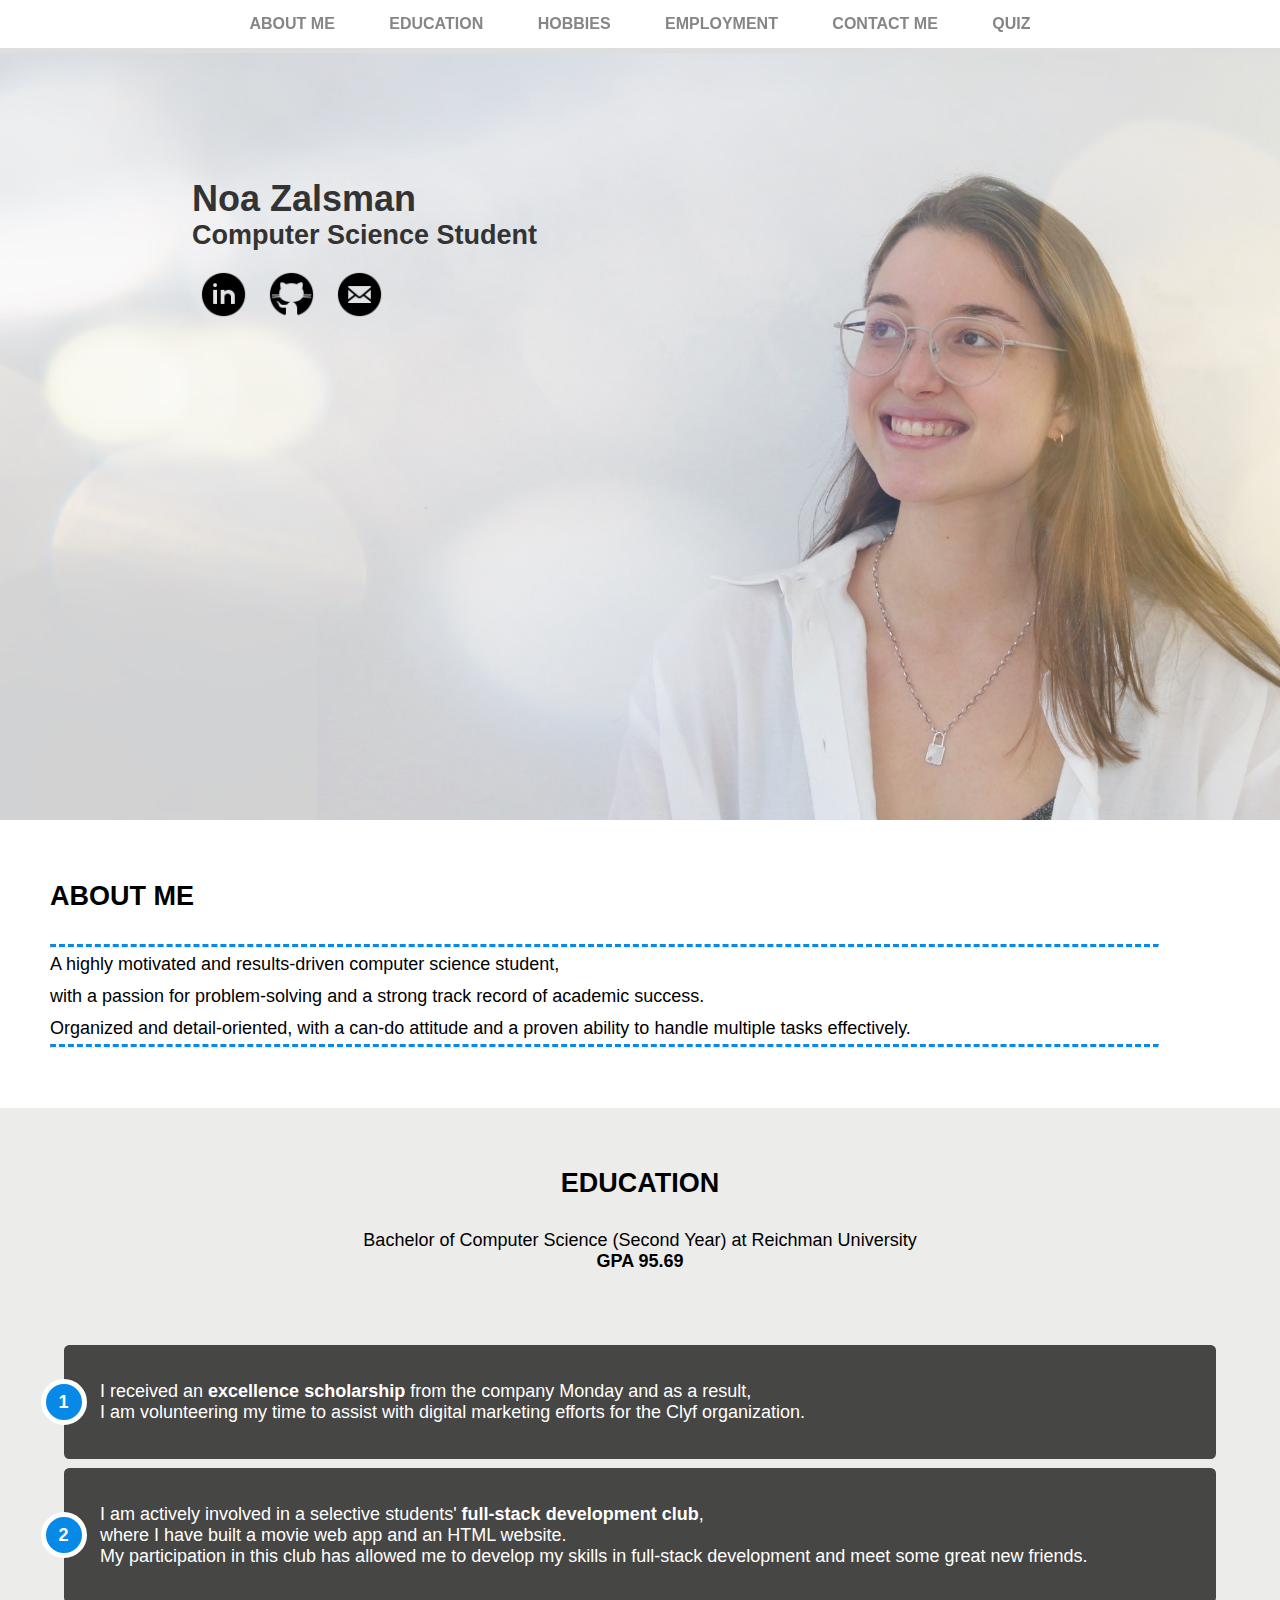
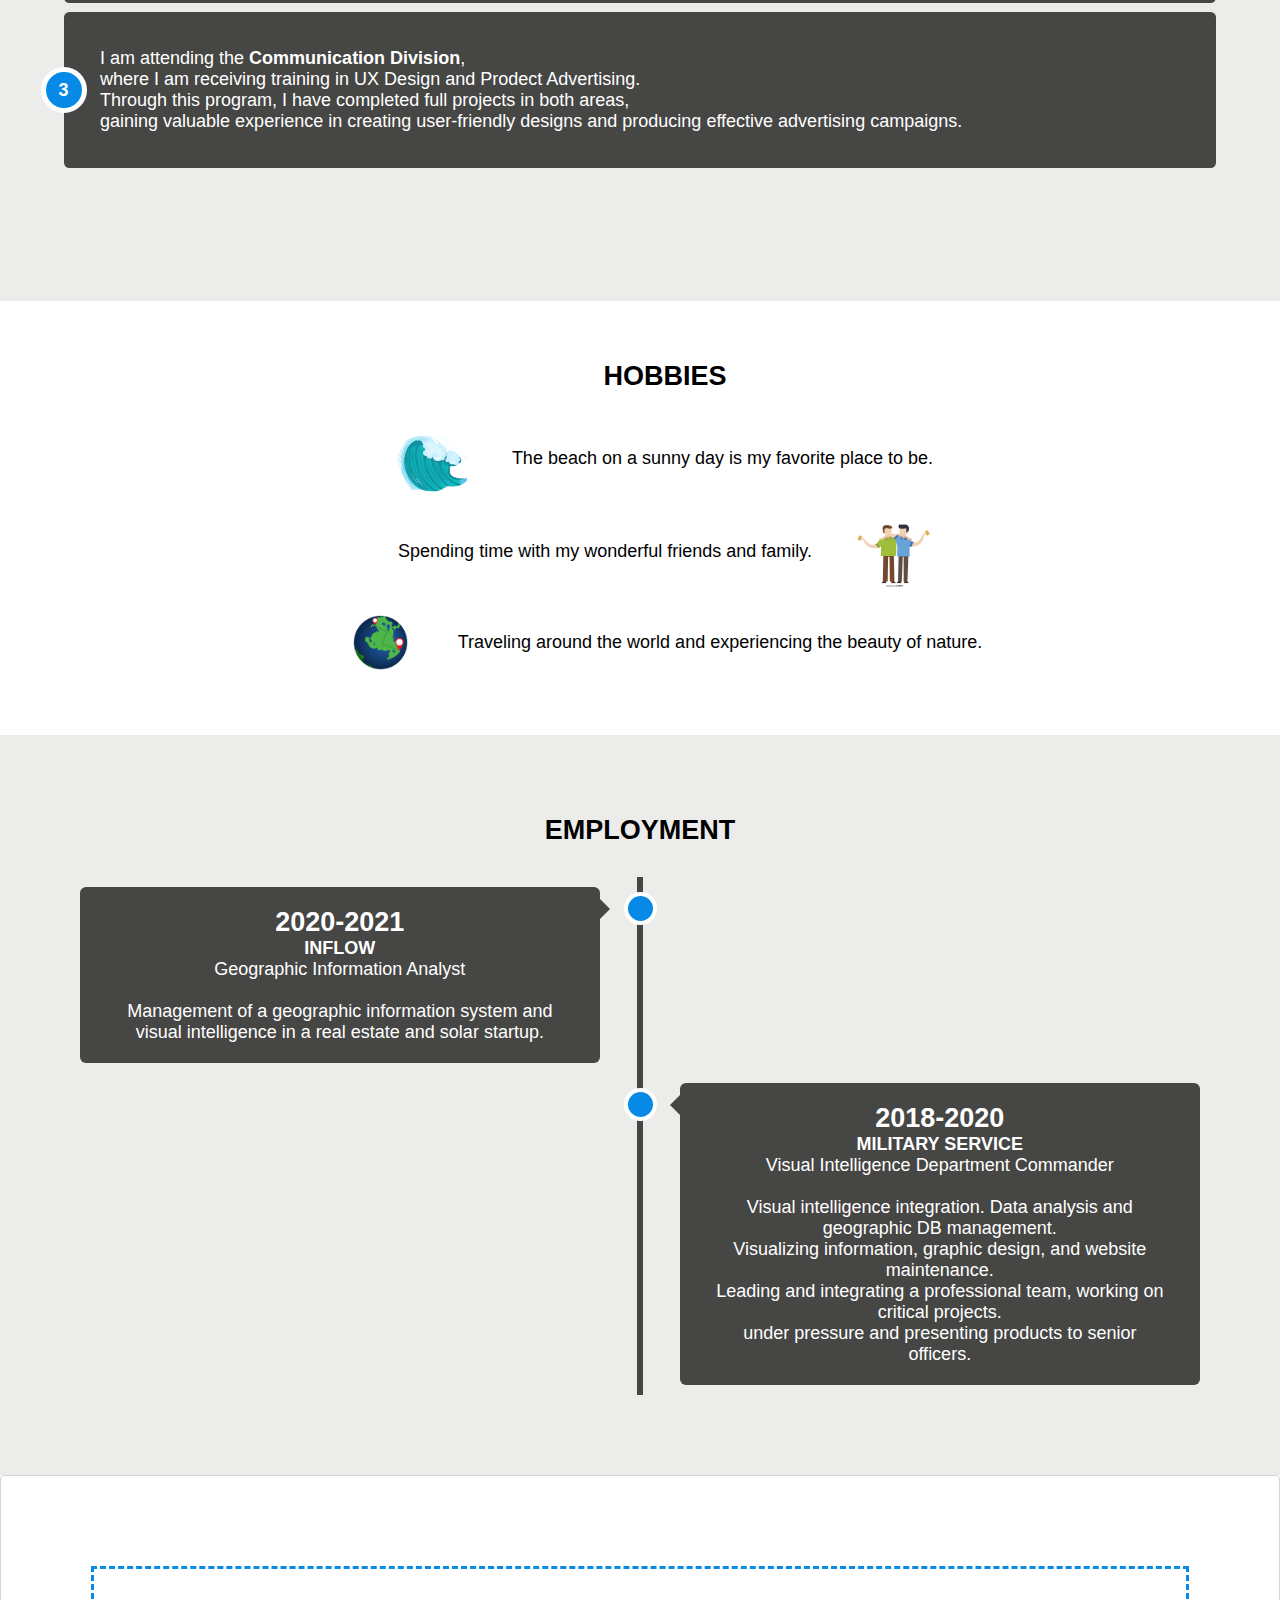
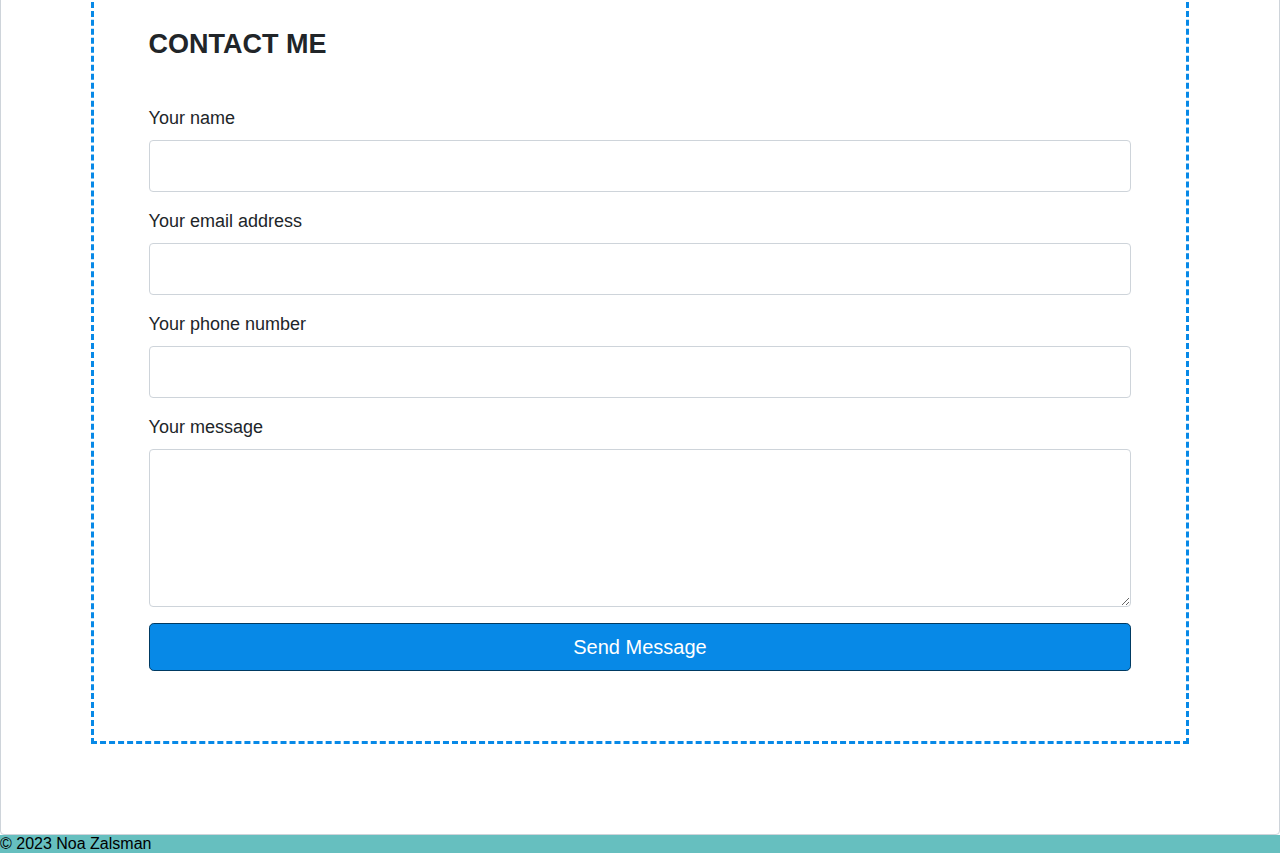
<file: index.html>
<!DOCTYPE html>
<html lang="en" dir="ltr">

<head>
  <meta charset="utf-8">
  <title>Noa Zalsman CV</title>
  <!-- css  -->
  <link rel="stylesheet" href="css/styles.css">
</head>

<body>
  <!-- navigation -->
  <nav class="fill">
    <ul id="nav-menu">
      <li class="nav-item"><a href="#" class="nav-link" onclick="Scroll('about-me')">About me</a></li>
      <li class="nav-item"><a href="#" class="nav-link" onclick="Scroll('education')">Education</a></li>
      <li class="nav-item"><a href="#" class="nav-link" onclick="Scroll('hobbies')">Hobbies</a></li>
      <li class="nav-item"><a href="#" class="nav-link" onclick="Scroll('employment')">Employment</a></li>
      <li class="nav-item"><a href="#" class="nav-link" onclick="Scroll('contact')">Contact Me</a></li>
      <li class="nav-item"><a href="quiz.html" class="nav-link">Quiz</a></li>
    </ul>
    <div id="hamburger">
      <span class="bar"></span>
      <span class="bar"></span>
      <span class="bar"></span>
    </div>
  </nav>

  
  <!-- main -->
  <div class="top-container">
    <span class="name">
      <h1>Noa Zalsman</h1>
      <h2>Computer Science Student</h2>
      <ul class="contact_buttons">
        <li><a href="https://www.linkedin.com/in/noa-zalsman-4900b31b3"><img src="./images/contact/linkedin.png" width="47px" height="47px"></a></li>
        <li><a href="https://github.com/noazalsman"><img src="./images/contact/github.png" width="47px" height="47px"></a></li>
        <li><a href="https://mail.google.com/mail/?view=cm&fs=1&to=noa.zalsman@gmail.com"><img src="./images/contact/email.png" width="47px" height="47px"></a></li>
      </ul>
    </span>
  </div>

  <!-- about me -->
    <div class="profile" id="about-me">
      <h2>ABOUT ME<br/><br/></h2>
      <hr>
      <p class="intro">A highly motivated and results-driven computer science student,<br/> 
                      with a passion for problem-solving and a strong track record of academic success.<br/>
                      Organized and detail-oriented, with a can-do attitude and a proven ability to handle multiple tasks effectively.</p>
      <hr>
    </div>
  
  <!-- education -->
  <div class="education" id="education">
    <h2>EDUCATION<br/><br/></h2>
    <p class="intro">Bachelor of Computer Science (Second Year) at Reichman University</p>
    <p class="intro"><b>GPA 95.69</b></p>
    <ol>
      <li class="">I received an <b>excellence scholarship</b> from the company Monday and as a result,<br/>
                   I am volunteering my time to assist with digital marketing efforts for the Clyf organization.</li>
      <li class="">I am actively involved in a selective students' <b>full-stack development club</b>,<br/>
                  where I have built a movie web app and an HTML website.<br/>
                  My participation in this club has allowed me to develop my skills in full-stack development 
                  and meet some great new friends.</li>
      <li class="">I am attending the <b>Communication Division</b>,<br/>
                  where I am receiving training in UX Design and Prodect Advertising.<br/>
                  Through this program, I have completed full projects in both areas,<br/>
                  gaining valuable experience in creating user-friendly designs and producing effective advertising campaigns.</li>
    </ol>
  </div>

  <!-- hobbies -->
  <div class="hobbies" id="hobbies">
      <h2 class="header">HOBBIES<br/><br/></h2>
      <div class="one-line">
        <img class="line-left" src="images/ocean.png" height="70px" width="70px">
        <span class="line-right">The beach on a sunny day is my favorite place to be.</span>
      </div>
    </br>
      <div class="one-line">
        <span class="line-left">Spending time with my wonderful friends and family.</span>
        <img class="line-right" src="images/friends.png" height="75px" width="75px">
      </div>
    </br>
      <div class="one-line">
        <img class="line-left" src="images/globe.png" height="65px" width="65px">
        <span class="line-right">Traveling around the world and experiencing the beauty of nature.</span>
      </div>
  </div>

  <!-- empoyment -->
  <div class="employment" id="employment">
    <h2>EMPLOYMENT<br/><br/></h2>
    <div class="timeline">
      <div class="container left">
        <div class="content">
          <h2>2020-2021</h2>
          <p><b>INFLOW</b><br/>
            Geographic Information Analyst<br/><br/>
            Management of a geographic information system and visual intelligence in a real estate and solar startup.</p>
        </div>
      </div>
      <div class="container right">
        <div class="content">
          <h2>2018-2020</h2>
          <p><b>MILITARY SERVICE</b><br/>
            Visual Intelligence Department Commander<br/><br/>
            Visual intelligence integration. Data analysis and geographic DB management.<br/>
            Visualizing information, graphic design, and website maintenance.<br/>
            Leading and integrating a professional team, working on critical projects.<br/>
            under pressure and presenting products to senior officers.</p>
        </div>
      </div>
    </div>
  </div>

   <!-- contact me -->
   <div class="contact" id="contact">
    <div class="fcf-body">
      <div id="fcf-form">
        <h2>CONTACT ME<br/><br/></h2>

        <form id="fcf-form-id" class="fcf-form-class" method="post" action="contact-form-process.php" onsubmit="return validatePhoneNumber()">
            <div class="fcf-form-group">
                <label for="Name" class="fcf-label">Your name</label>
                <div class="fcf-input-group">
                    <input type="text" id="Name" name="Name" class="fcf-form-control" required>
                </div>
            </div>
            <div class="fcf-form-group">
                <label for="Email" class="fcf-label">Your email address</label>
                <div class="fcf-input-group">
                    <input type="email" id="Email" name="Email" class="fcf-form-control" required>
                </div>
            </div>
            <div class="fcf-form-group">
              <label for="Phone" class="fcf-label">Your phone number</label>
              <div class="fcf-input-group">
                  <input type="tel" id="Phone" name="Phone" class="fcf-form-control">
              </div>
          </div>
            <div class="fcf-form-group">
                <label for="Message" class="fcf-label">Your message</label>
                <div class="fcf-input-group">
                    <textarea id="Message" name="Message" class="fcf-form-control" rows="6" maxlength="3000" required></textarea>
                </div>
            </div>
            <div class="fcf-form-group">
                <button type="submit" id="fcf-button" class="fcf-btn fcf-btn-primary fcf-btn-lg fcf-btn-block">Send Message</button>
            </div>
        </form>
      </div>
    </div>
  </div>

  <div class="bottom-container">
    <p class="website-creater">© 2023 Noa Zalsman</p>
  </div>

   <!-- javascript -->
   <script src="javaScript/javaScript.js"></script>
</body>

</html>
</file>
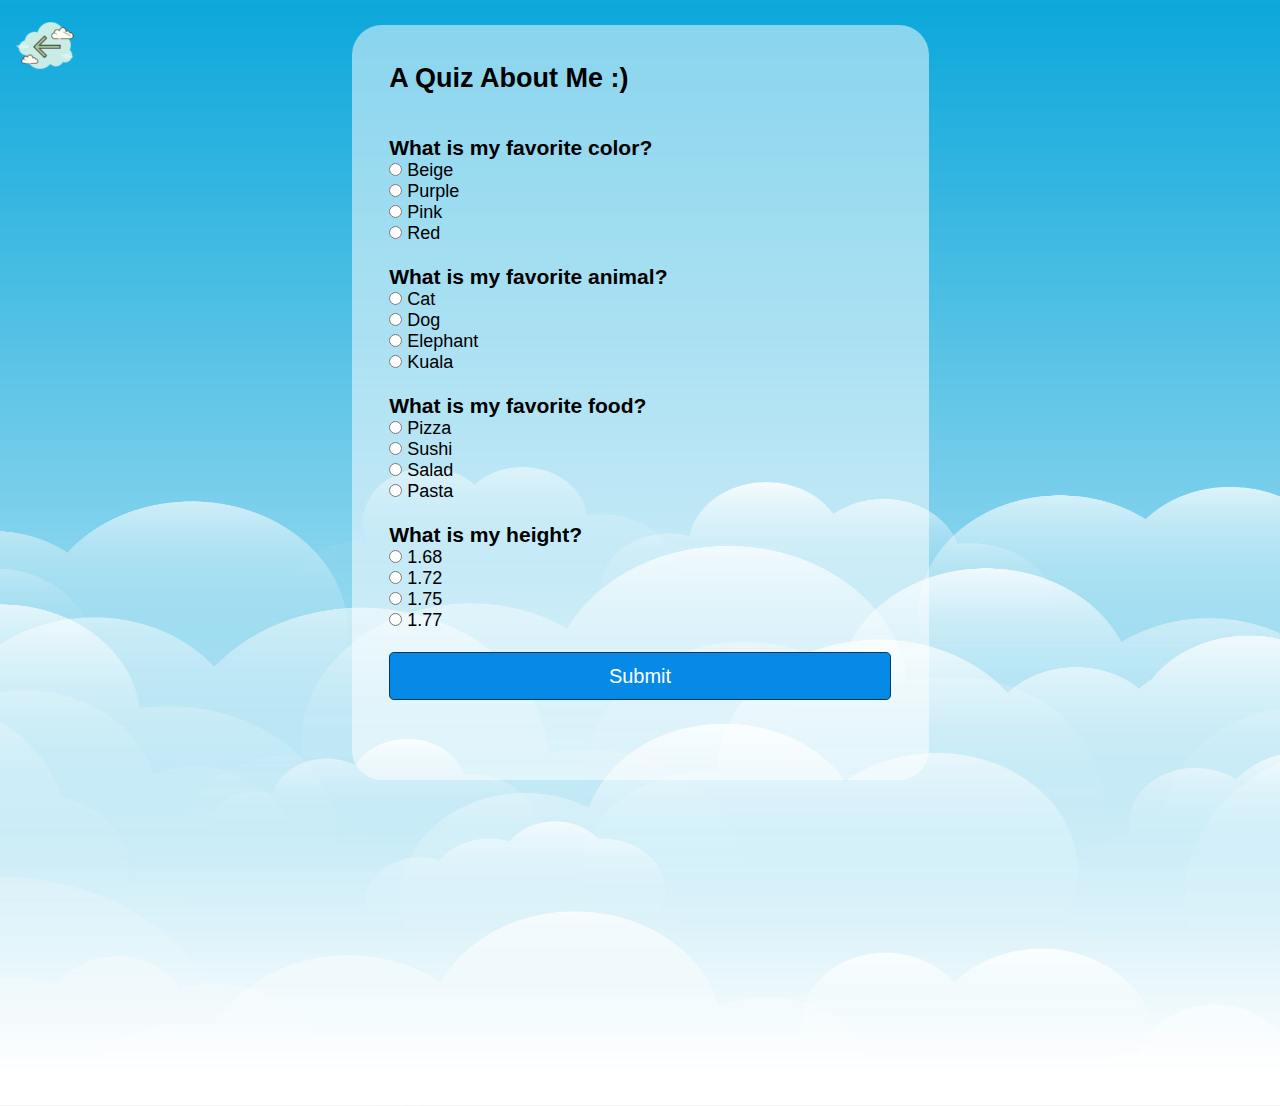
<file: quiz.html>
<!DOCTYPE html>
<html lang="en" dir="ltr">

<head>
  <meta charset="utf-8">
  <title>Noa Zalsman CV</title>
  <!-- css  -->
  <link rel="stylesheet" href="css/styles.css">
  <!-- javascript -->
  <script src="javaScript/javaScript.js"></script>
</head>

<body>
    <div class="quiz-page">
        <div id="back-btn">
            <a href="index.html"><img src="./images/back.png" width="65px" height="65px"></a>
        </div>

        <div id="form-scn">
            <form id="quiz">
                <h2 id="quiz-header">A Quiz About Me :)</h2>
        
                <br/><br/>
        
                <h3>What is my favorite color?</h3>
                <input type="radio" name="question1" value="beige" id="beige">
                <label for="beige">Beige</label><br>
                <input type="radio" name="question1" value="purple" id="purple">
                <label for="purple">Purple</label><br>
                <input type="radio" name="question1" value="pink" id="pink">
                <label for="pink">Pink</label><br>
                <input type="radio" name="question1" value="red" id="red">
                <label for="red">Red</label>
        
                <br/><br/>
        
                <h3>What is my favorite animal?</h3>
                <input type="radio" name="question2" value="cat" id="cat">
                <label for="cat">Cat</label><br>
                <input type="radio" name="question2" value="dog" id="dog">
                <label for="dog">Dog</label><br>
                <input type="radio" name="question2" value="elephant" id="elephant">
                <label for="elephant">Elephant</label><br>
                <input type="radio" name="question2" value="kuala" id="kuala">
                <label for="kuala">Kuala</label>
        
                <br/><br/>
        
                <h3>What is my favorite food?</h3>
                <input type="radio" name="question3" value="pizza" id="pizza">
                <label for="pizza">Pizza</label><br>
                <input type="radio" name="question3" value="sushi" id="sushi">
                <label for="sushi">Sushi</label><br>
                <input type="radio" name="question3" value="salad" id="salad">
                <label for="salad">Salad</label><br>
                <input type="radio" name="question3" value="pasta" id="pasta">
                <label for="pasta">Pasta</label>
        
                <br/><br/>

                <h3>What is my height?</h3>
                <input type="radio" name="question4" value="168" id="168">
                <label for="168">1.68</label><br>
                <input type="radio" name="question4" value="172" id="172">
                <label for="172">1.72</label><br>
                <input type="radio" name="question4" value="175" id="175">
                <label for="175">1.75</label><br>
                <input type="radio" name="question4" value="177" id="177">
                <label for="177">1.77</label>
        
                <br/><br/>
        
                <input type="button" value="Submit" id="qst-button" class="fcf-btn fcf-btn-primary fcf-btn-lg fcf-btn-block" onclick="submitQuiz()">
        
                <br/><br/>
        
                <div id="results"></div>
            </form>
        </div>
    </div>
</body>

</html>
</file>
<file: css/styles.css>
* {
  margin: 0;
  padding: 0;
  font-family: "Trebuchet MS", Helvetica, sans-serif;
}

body {
  position: relative;
}



/* NAVIGATION */
nav {
  width: 100%;
  background: white;
  box-shadow: 0px 5px 0px #dedede;
  position: fixed;
  z-index: 2;
}

nav ul {
  list-style: none;
  text-align: center;
}

nav ul li {
  display: inline-block;
}

nav ul li a {
  display: block;
  padding: 15px;
  text-decoration: none;
  color: rgb(134, 134, 134);
  font-weight: 800;
  text-transform: uppercase;
  margin: 0 10px;
}

nav ul li a,
nav ul li a:after,
nav ul li a:before {
  transition: all .5s;
}

nav ul li a:hover {
  color: rgb(124, 124, 124);
}

nav.fill ul li a {
  transition: all 2s;
  position: relative;
}

nav.fill ul li a:after {
  text-align: left;
  content: '.';
  margin: 0;
  opacity: 0;
}

nav.fill ul li a:hover {
  color: #fff;
  z-index: 1;
}

nav.fill ul li a:after {
  position: absolute;
  bottom: 0;
  left: 0;
  right: 0;
  margin: auto;
  width: 0%;
  content: '.';
  color: transparent;
  background: #aaa;
  height: 1px;
}

nav.fill ul li a:hover:after {
  z-index: -10;
  animation: fill 1s forwards;
  -webkit-animation: fill 1s forwards;
  -moz-animation: fill 1s forwards;
  opacity: 1;
}

/* Keyframes */
@-webkit-keyframes fill {
  0% {
    width: 0%;
    height: 1px;
  }
  50% {
    width: 100%;
    height: 1px;
  }
  100% {
    width: 100%;
    height: 100%;
    background: #333;
  }
}

/* hamburger */
#hamburger {
  display: none;
  cursor: pointer;
}

.bar {
  display: block;
  width: 25px;
  height: 3px;
  margin: 5px auto;
  -webkit-transition: all 0.3s ease-in-out;
  transition: all 0.3s ease-in-out;
  background-color: black;
}

@media(max-width:800px) {
  #hamburger {
    display: block;
    float: left;
    padding: 1.5%;
  }

  #hamburger.active .bar:nth-child(2) {
    opacity: 0;
  }
  #hamburger.active .bar:nth-child(1) {
    transform: translateY(8px) rotate(45deg);
  }
  #hamburger.active .bar:nth-child(3) {
    transform: translateY(-8px) rotate(-45deg);
  }

  #nav-menu {
    position: fixed;
    left: -100%;
    top: 25px;
    gap: 0;
    flex-direction: column;
    background-color: white;
    width: 100%;
    text-align: center;
    transition: 0.3s;
    display: flex;
  }

  .nav-item {
    margin: 16px 0;
  }

  #nav-menu.active {
    left: 0;
  }
}

/* END NAVIGATION */



/* TOP */
.top-container {
  background-image: url("../images/profile.JPG"); /* The image used */
  background-color: #cccccc98;  /* Used if the image is unavailable */
  height: calc(100vh - 80px);; /* You must set a specified height */
  background-position: center; /* Center the image */
  background-repeat: no-repeat; /* Do not repeat the image */
  background-size: cover; /* Resize the background image to cover the entire container */
}

.name {
  float: left;
  font-size: large;
  font-weight: bold;
  padding-top: 10%;
  padding-left: 15%;
  color: #333;
}

.contact_buttons li {
  display: inline-block;
  margin: 0 8px;
}

.contact_buttons img:hover {
  transform: scale(1.2);
  transition: transform 0.5s;
}

#profile {
  float: right;
  padding-top: 4%;
}

.top-container h1 {
  margin-top: 50px;
}

.top-container h2 {
  margin-bottom: 20px;
}
/* END TOP */



/* ABOUT */
#about-me {
  background-color: white;
  color: black;
  text-align: left;
  padding-top: 60px;
  padding-bottom: 60px;
  padding-left: 50px;
  line-height: 32px;
  font-size: large;
}

#about-me hr {
  border-top: 3px dashed #0789e7;
  width: 90%;
}

/* END ABOUT */



/* EDUCATION */
#education {
  background-color: #ececea;
  text-align: center;
  padding-top: 60px;
  padding-bottom: 60px;
  /* padding-left: 50px; */
  color: black;
  font-size: large;
}
        
#education ol {
  counter-reset: li; 
  list-style: none; 
  padding: 5%;
}

#education ol li {
  position: relative;
  display: block;
  padding: 2em .4em 2em 2em;
  margin: .5em 0;
  background: #464644;
  color: white;
  text-decoration: none;
  border-radius: .3em;
  transition: .3s ease-out;
  text-align: left;
}

#education ol li:hover:before { /*transform: rotate(360deg);*/ transform: scale(1.1); transition: .3s ease-out;}
#education ol li:before {
  content: counter(li);
  counter-increment: li;
  position: absolute;
  left: -1.3em;
  top: 50%;
  margin-top: -1.3em;
  background: #0789e7;
  color: white;
  height: 2em;
  width: 2em;
  line-height: 2em;
  border: .3em solid #fff;
  text-align: center;
  font-weight: bold;
  border-radius: 2em;
  transition: all .3s ease-out;
}
/* END EDUCATION */
  


/* HOBBIES */
.hobbies {
  background-color: white;
  padding-top: 60px;
  padding-bottom: 60px;
  padding-left: 50px;
  text-align: center;
  font-size: large;
}

.one-line {
  text-align: center;
}

.line-left {
  vertical-align: middle;
  margin-right: 40px;
}

.line-right {
  vertical-align: middle;
}

.bottom-container {
  background-color: #66BFBF;
}
/* END HOBBIES */



/* EMPLOYMENT */
#employment {
  background-color: #ececea;
  color: black;
  text-align: center;
  padding-top: 80px;
  padding-bottom: 80px;
  font-size: large;
  box-sizing: border-box;
}

/* The actual timeline (the vertical ruler) */
.timeline {
  position: relative;
  max-width: 1200px;
  margin: 0 auto;
}

/* The actual timeline (the vertical ruler) */
.timeline::after {
  content: '';
  position: absolute;
  width: 6px;
  background-color: #464644;
  top: 0;
  bottom: 0;
  left: 50%;
  margin-left: -3px;
}

/* Container around content */
.container {
  padding: 10px 40px;
  position: relative;
  background-color: inherit;
  width: 43.3%;
}

/* The circles on the timeline */
.container::after {
  content: '';
  position: absolute;
  width: 25px;
  height: 25px;
  right: -17px;
  background-color: #0789e7;
  border: 4px solid white;
  top: 15px;
  border-radius: 50%;
  z-index: 1;
}

/* Place the container to the left */
.left {
  left: 0;
}

/* Place the container to the right */
.right {
  left: 50%;
}

/* Add arrows to the left container (pointing right) */
.left::before {
  content: " ";
  height: 0;
  position: absolute;
  top: 22px;
  width: 0;
  z-index: 1;
  right: 30px;
  border: medium solid #464644;
  border-width: 10px 0 10px 10px;
  border-color: transparent transparent transparent #464644;
}

/* Add arrows to the right container (pointing left) */
.right::before {
  content: " ";
  height: 0;
  position: absolute;
  top: 22px;
  width: 0;
  z-index: 1;
  left: 30px;
  border: medium solid #464644;
  border-width: 10px 10px 10px 0;
  border-color: transparent #464644 transparent transparent;
}

/* Fix the circle for containers on the right side */
.right::after {
  left: -16px;
}

/* The actual content */
.content {
  padding: 20px 30px;
  background-color: #464644;
  position: relative;
  border-radius: 6px;
  color: white;
}

/* Media queries - Responsive timeline on screens less than 600px wide */
@media screen and (max-width: 600px) {
/* Place the timelime to the left */
  .timeline::after {
    left: 31px;
  }

/* Full-width containers */
  .container {
    width: 90%;
  }

/* Make sure that all arrows are pointing leftwards */
  .container::before {
    left: 60px;
    border: medium solid #cce6e5;
    border-width: 10px 10px 10px 0;
    border-color: transparent #464644 transparent transparent;
  }

/* Make sure all circles are at the same spot */
  .left::after, .right::after {
    left: 15px;
  }

/* Make all right containers behave like the left ones */
  .right {
    left: 0%;
  }
}
/* END EMPLOYMENT */



/* CONTACT */
#fcf-form {
  display:block;
  padding: 5%;
  border: dashed;
  border-color: #0789e7;
  border-width: 3px;
}

.fcf-body {
  margin: 0;
  line-height: 1.5;
  font-size: large;
  color: #212529;
  text-align: left;
  background-color: #fff;
  padding: 7%;
  border: 1px solid #ced4da;
  border-radius: 0.25rem;
  max-width: 100%;
}

.fcf-form-group {
  margin-bottom: 1rem;
}

.fcf-input-group {
  position: relative;
  display: -ms-flexbox;
  display: flex;
  -ms-flex-wrap: wrap;
  flex-wrap: wrap;
  -ms-flex-align: stretch;
  align-items: stretch;
  width: 100%;
}

.fcf-form-control {
  display: block;
  width: 100%;
  height: calc(1.5em + 0.75rem + 2px);
  padding: 0.375rem 0.75rem;
  font-size: 1rem;
  font-weight: 400;
  line-height: 1.5;
  color: #495057;
  background-color: #fff;
  background-clip: padding-box;
  border: 1px solid #ced4da;
  outline: none;
  border-radius: 0.25rem;
  transition: border-color 0.15s ease-in-out, box-shadow 0.15s ease-in-out;
}

.fcf-form-control:focus {
  border: 1px solid #313131;
}

select.fcf-form-control[size], select.fcf-form-control[multiple] {
  height: auto;
}

textarea.fcf-form-control {
  font-family: -apple-system, Arial, sans-serif;
  height: auto;
}

label.fcf-label {
  display: inline-block;
  margin-bottom: 0.5rem;
}

.fcf-btn {
  display: inline-block;
  font-weight: 400;
  color: #212529;
  text-align: center;
  vertical-align: middle;
  cursor: pointer;
  -webkit-user-select: none;
  -moz-user-select: none;
  -ms-user-select: none;
  user-select: none;
  background-color: transparent;
  border: 1px solid transparent;
  padding: 0.375rem 0.75rem;
  font-size: 1rem;
  line-height: 1.5;
  border-radius: 0.25rem;
  transition: color 0.15s ease-in-out, background-color 0.15s ease-in-out, border-color 0.15s ease-in-out, box-shadow 0.15s ease-in-out;
}

@media (prefers-reduced-motion: reduce) {
  .fcf-btn {
      transition: none;
  }
}

.fcf-btn:hover {
  color: #212529;
  text-decoration: none;
}

.fcf-btn:focus, .fcf-btn.focus {
  outline: 0;
  box-shadow: 0 0 0 0.2rem rgba(0, 123, 255, 0.25);
}

.fcf-btn-primary {
  color: #fff;
  background-color: #0789e7;
  border-color: #003a62;
}

.fcf-btn-primary:hover {
  color: #fff;
  background-color: #004677;
  transition: 0.7s;
}

.fcf-btn-primary:focus, .fcf-btn-primary.focus {
  color: #fff;
  background-color: #0069d9;
  border-color: #0062cc;
  box-shadow: 0 0 0 0.2rem rgba(38, 143, 255, 0.5);
}

.fcf-btn-lg, .fcf-btn-group-lg>.fcf-btn {
  padding: 0.5rem 1rem;
  font-size: 1.25rem;
  line-height: 1.5;
  border-radius: 0.3rem;
}

.fcf-btn-block {
  display: block;
  width: 100%;
}

.fcf-btn-block+.fcf-btn-block {
  margin-top: 0.5rem;
}

/* input[type="submit"].fcf-btn-block, input[type="reset"].fcf-btn-block, input[type="button"].fcf-btn-block {
  width: 100%;
} */
/* END CONTACT */



/* QUIZ */
.quiz-page {
  color: black;
  background-image: url("../images/sky.jpg"); /* The image used */
  background-color: #cccccc98;  /* Used if the image is unavailable */
  height: 120vh; /*You must set a specified height */
  background-position: center; /* Center the image */
  background-repeat: no-repeat; /* Do not repeat the image */
  background-size: cover; /* Resize the background image to cover the entire container */
  font-size: large;
  padding: 1%;
}

#form-scn {
  display: flex;
  align-items: center;
  justify-content: center;
  margin-top: 1%;
}

#back-btn {
  position: fixed;
  margin-top: 0;
  margin-left: 0;
}

.quiz-page img:hover {
  transform: scale(1.2);
  transition: transform 0.5s;
}

#quiz {
  width: 40%;
  height: 80%;
  background-color: rgba(255, 255, 255, 0.508);
  position: relative;
  border-radius: 30px;
  padding: 3%;
}
/* END QUIZ */
</file>
